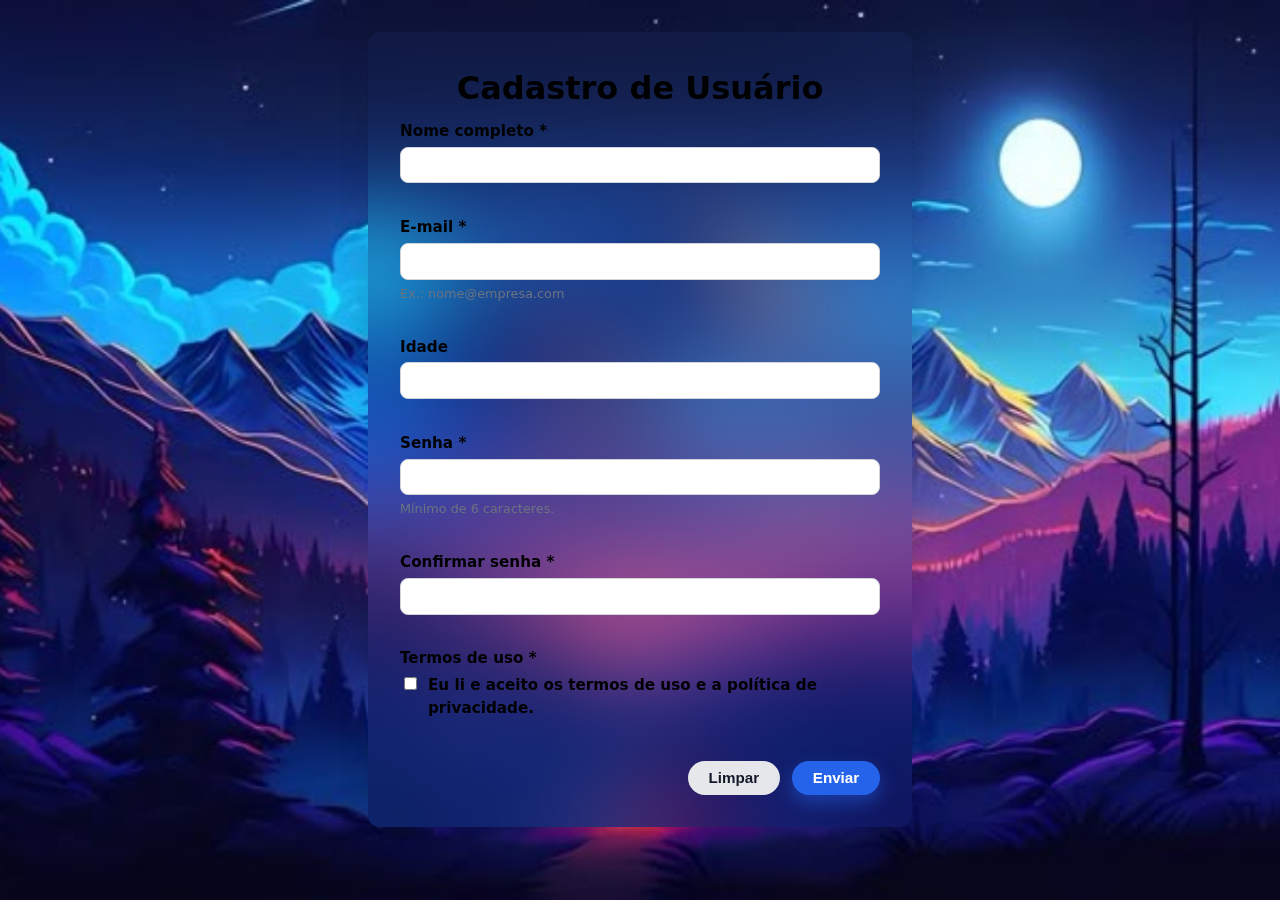
<file: cadastro/cadastro.html>
<!DOCTYPE html>
<html lang="pt-BR">
  <head>
    <meta charset="UTF-8" />
    <title>Formulário de Cadastro</title>
    <link rel="stylesheet" href="cadastro.css" />
  </head>
  <body>
    <div class="container">
      <h1>Cadastro de Usuário</h1>
      <form id="cadastroForm" novalidate>
        <div class="form-group" id="group-nome">
          <label for="nome">Nome completo *</label>
          <input type="text" id="nome" name="nome" />
          <span class="error-message"></span>
        </div>

        <div class="form-group" id="group-email">
          <label for="email">E-mail *</label>
          <input type="email" id="email" name="email" />
          <span class="hint">Ex.: nome@empresa.com</span>
          <span class="error-message"></span>
        </div>

        <div class="form-group" id="group-idade">
          <label for="idade">Idade</label>
          <input type="number" id="idade" name="idade" min="0" />
          <span class="error-message"></span>
        </div>

        <div class="form-group" id="group-senha">
          <label for="senha">Senha *</label>
          <input type="password" id="senha" name="senha" />
          <span class="hint">Mínimo de 6 caracteres.</span>
          <span class="error-message"></span>
        </div>

        <div class="form-group" id="group-confirmarSenha">
          <label for="confirmarSenha">Confirmar senha *</label>
          <input type="password" id="confirmarSenha" name="confirmarSenha" />
          <span class="error-message"></span>
        </div>

        <div class="form-group" id="group-termos">
          <label>Termos de uso *</label>
          <div class="checkbox-group">
            <input type="checkbox" id="termos" name="termos" />
            <label for="termos">
              Eu li e aceito os termos de uso e a política de privacidade.
            </label>
          </div>
          <span class="error-message"></span>
        </div>

        <div class="button-row">
          <button type="button" id="limparBtn">Limpar</button>
          <button type="submit">Enviar</button>
        </div>

        <div id="successMessage" class="success-message">
          Formulário enviado com sucesso!
        </div>
      </form>
    </div>

    <script src="cadastro.js"></script>
  </body>
</html>
</file>
<file: cadastro/cadastro.css>
:root {
  font-family: system-ui, -apple-system, BlinkMacSystemFont, "Segoe UI",
    sans-serif;
  line-height: 1.5;
}

body {
  margin: 0;
  background-image: url("../img/download.jpg");
  background-size: cover;
  background-position: center;
  display: flex;
  justify-content: center;
  align-items: flex-start;
  min-height: 100vh;
}

.container {
  background: transparent;
  backdrop-filter: blur(50px);
  margin: 2rem 1rem;
  padding: 2rem;
  border-radius: 0.75rem;
  box-shadow: 0 10px 30px rgba(15, 23, 42, 0.15);
  max-width: 480px;
  width: 100%;
}

h1 {
  margin-top: 0;
  text-align: center;
  margin-bottom: 0.5rem;
}

form {
  display: flex;
  flex-direction: column;
  gap: 1rem;
}

.form-group {
  display: flex;
  flex-direction: column;
  gap: 0.25rem;
}

.form-group label {
  font-weight: 600;
  font-size: 0.95rem;
}

.form-group span.hint {
  font-size: 0.8rem;
  color: #6b7280;
}

.form-group input {
  padding: 0.55rem 0.75rem;
  border-radius: 0.5rem;
  border: 1px solid #d1d5db;
  font-size: 0.95rem;
  transition: border-color 0.15s, box-shadow 0.15s, background-color 0.15s;
}

.form-group input:focus {
  outline: none;
  border-color: #2563eb;
  box-shadow: 0 0 0 3px rgba(37, 99, 235, 0.2);
  background: #eff6ff;
}

.form-group.error input {
  border-color: #cc0e0e;
  background: #fef2f2;
}

.error-message {
  min-height: 1em;
  font-size: 0.8rem;
  color: #b91c1c;
}

.checkbox-group {
  display: flex;
  align-items: flex-start;
  gap: 0.5rem;
  font-size: 0.9rem;
}

.checkbox-group input {
  margin-top: 0.2rem;
}

.button-row {
  display: flex;
  justify-content: flex-end;
  gap: 0.75rem;
  margin-top: 0.5rem;
}

button {
  border: none;
  border-radius: 999px;
  padding: 0.55rem 1.3rem;
  font-size: 0.95rem;
  cursor: pointer;
  font-weight: 600;
  transition: transform 0.1s, box-shadow 0.1s, background-color 0.1s;
}

button[type="button"] {
  background: #e5e7eb;
  color: #111827;
}

button[type="submit"] {
  background: #2563eb;
  color: #ffffff;
  box-shadow: 0 8px 18px rgba(37, 99, 235, 0.45);
}

button:hover {
  transform: translateY(-1px);
  box-shadow: 0 10px 20px rgba(15, 23, 42, 0.2);
}

button:active {
  transform: translateY(0);
  box-shadow: none;
}

.success-message {
  display: none;
  margin-top: 1rem;
  padding: 0.75rem 1rem;
  border-radius: 0.5rem;
  background: #ecfdf5;
  color: #166534;
  font-size: 0.9rem;
  border: 1px solid #6ee7b7;
}

.success-message.visible {
  display: block;
}

@media (max-width: 600px) {
  .container {
    margin: 1rem;
    padding: 1.5rem;
  }
}
</file>
